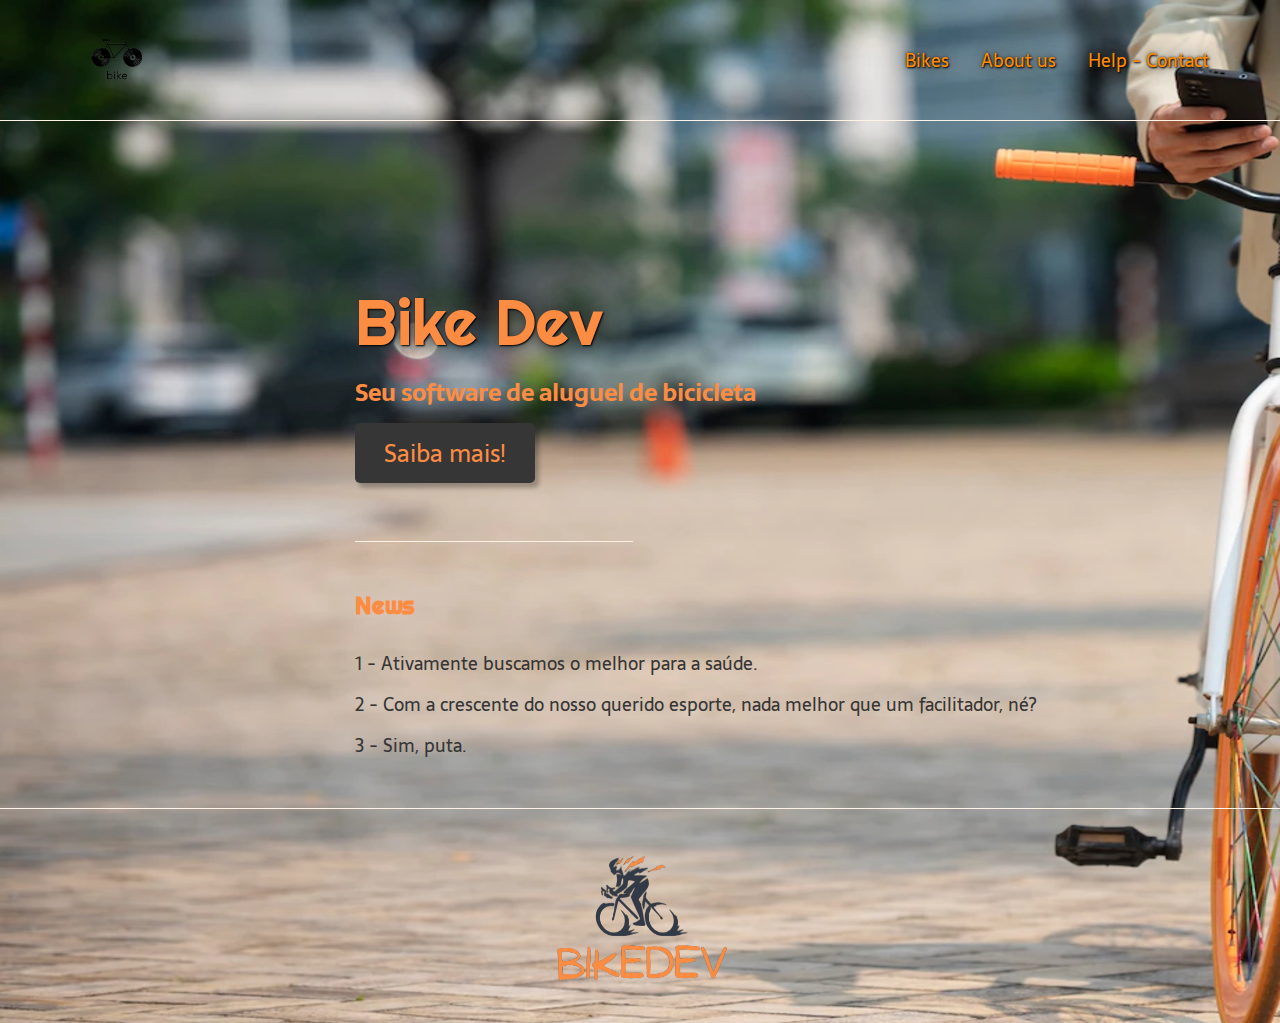
<file: index.html>
<!DOCTYPE html>
<html lang="pt-br">
<head>
    <meta charset="UTF-8">
    <meta name="viewport" content="width=device-width, initial-scale=1.0">
    <link rel="stylesheet" href="styles.css">
    <title>Landing Page</title>
</head>
<body>
    <header class="header">
        <img src="assets/bike.png" alt="logo bikeDev" class="imageHeader">
        <nav class="navHeader">
            <a class="navHeader-item" href="bikes.html">Bikes</a>
            <a class="navHeader-item" href="aboutus.html">About us</a>
            <a class="navHeader-item" href="form.html">Help - Contact</a>
        </nav>
    </header>
    <main class="content">
        <section class="content-main">
            <div class="content-main-write">
                <h1 class="content-main-write-title">Bike Dev</h1>
                <h2 class="content-main-write-subtitle"><strong>Seu software de aluguel de bicicleta</strong></h2>
                <button class="content-main-write-button">Saiba mais!</button>
            </div>
        </section>
        <section class="content-second">
            <h3 class="content-second-title"><b>News</b></h3>
            <p class="content-second-par">1 - Ativamente buscamos o melhor para a saúde.</p>
            <p class="content-second-par">2 - Com a crescente do nosso querido esporte, nada melhor que um facilitador, né?</p>
            <p class="content-second-par">3 - Sim, puta.</p>
        </section>
    </main>
    <footer class="footer">
        <img class="footer-img" src="assets/footer.png" width="200px" height="150px">
    </footer>
</body>
</html>
</file>
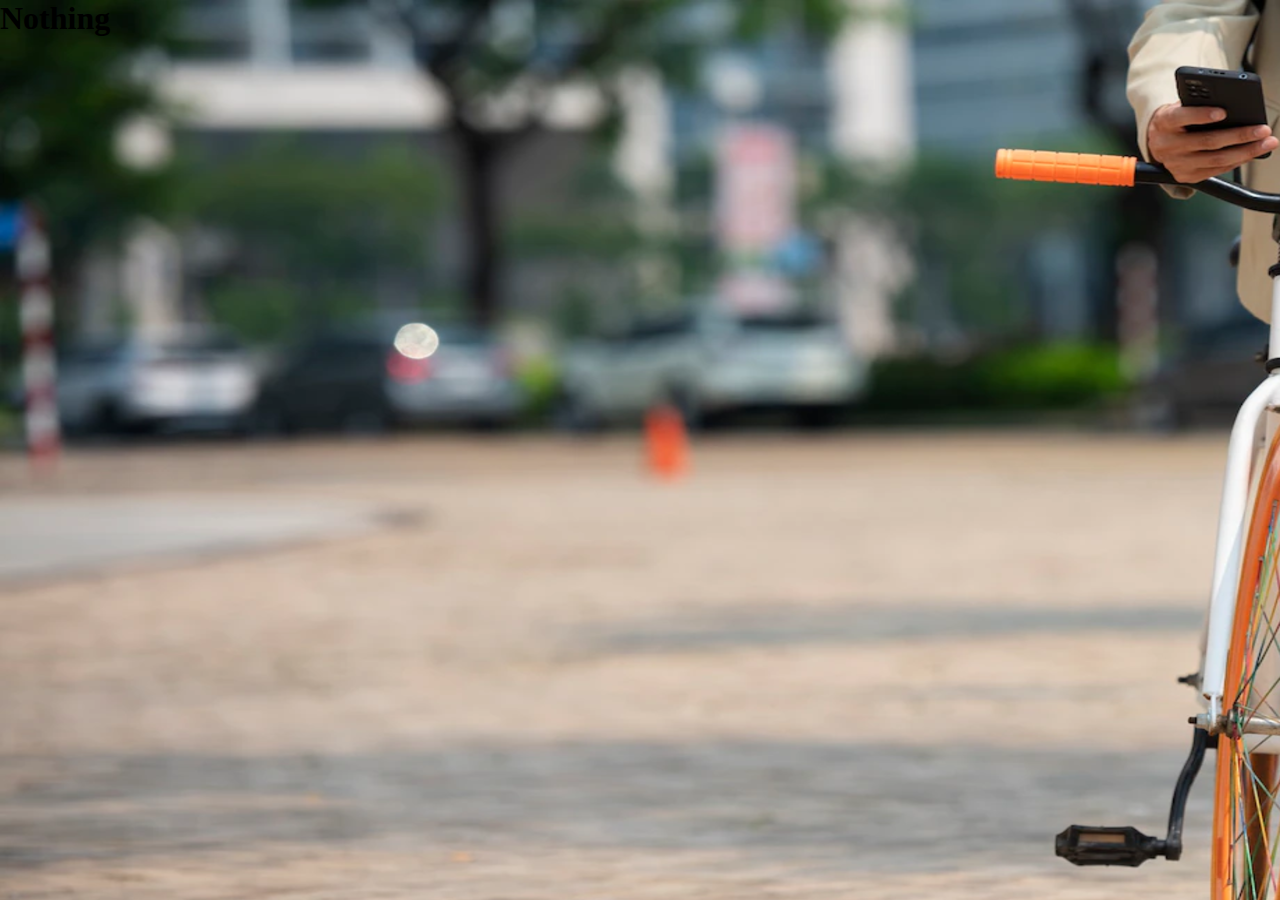
<file: aboutus.html>
<!DOCTYPE html>
<html lang="pt-br">
<head>
    <meta charset="UTF-8">
    <meta name="viewport" content="width=device-width, initial-scale=1.0">
    <link rel="stylesheet" href="styles.css">
    <title>Contact us</title>
</head>
<body>
    <h1> Nothing </h1>
</body>
</html>
</file>
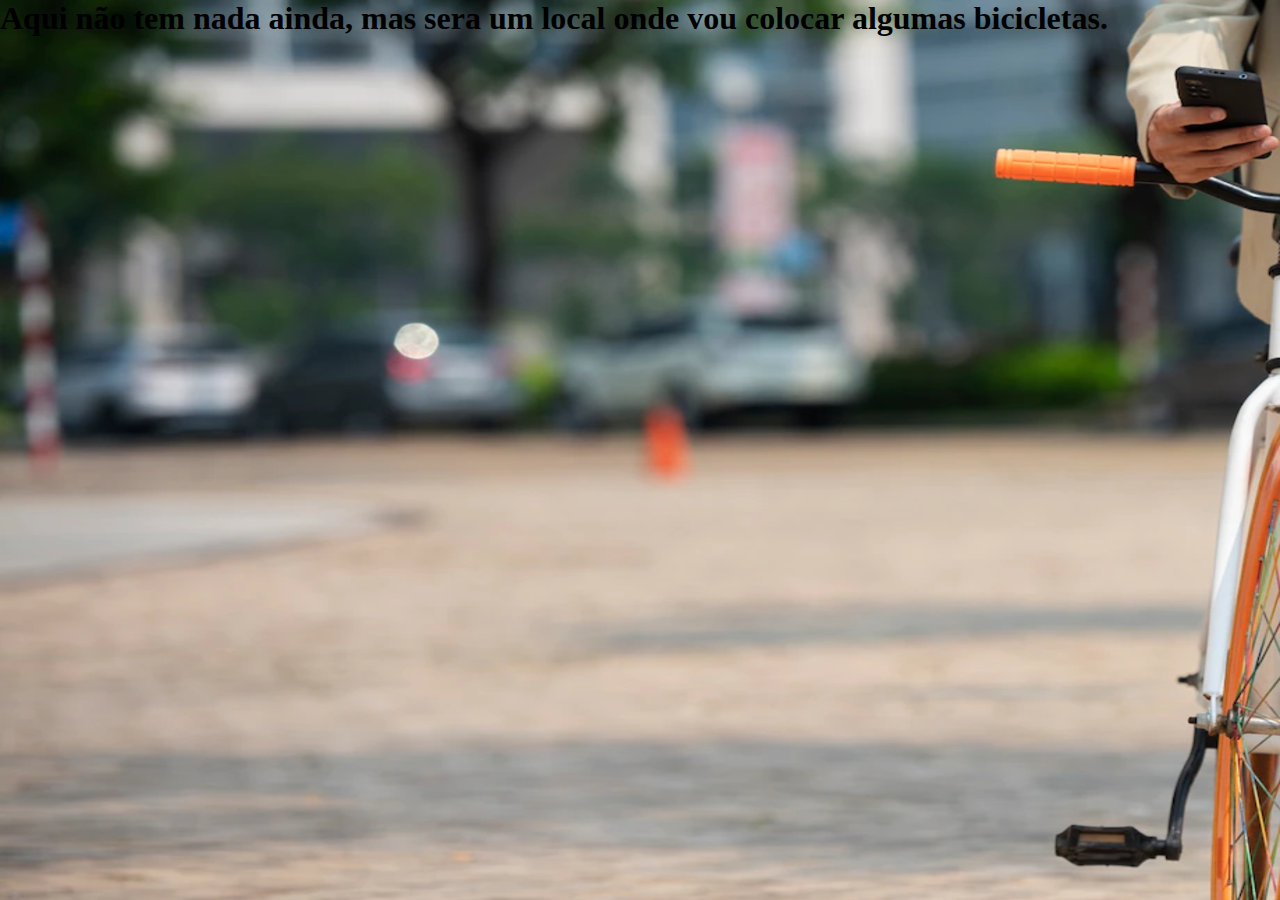
<file: bikes.html>
<!DOCTYPE html>
<html lang="pt-br">
<head>
    <meta charset="UTF-8">
    <meta name="viewport" content="width=device-width, initial-scale=1.0">
    <link rel="stylesheet" href="styles.css">
    <title>Contact us</title>
</head>
<body>
    <h1> Aqui não tem nada ainda, mas sera um local onde vou colocar algumas bicicletas.</h1>
</body>
</html>
</file>
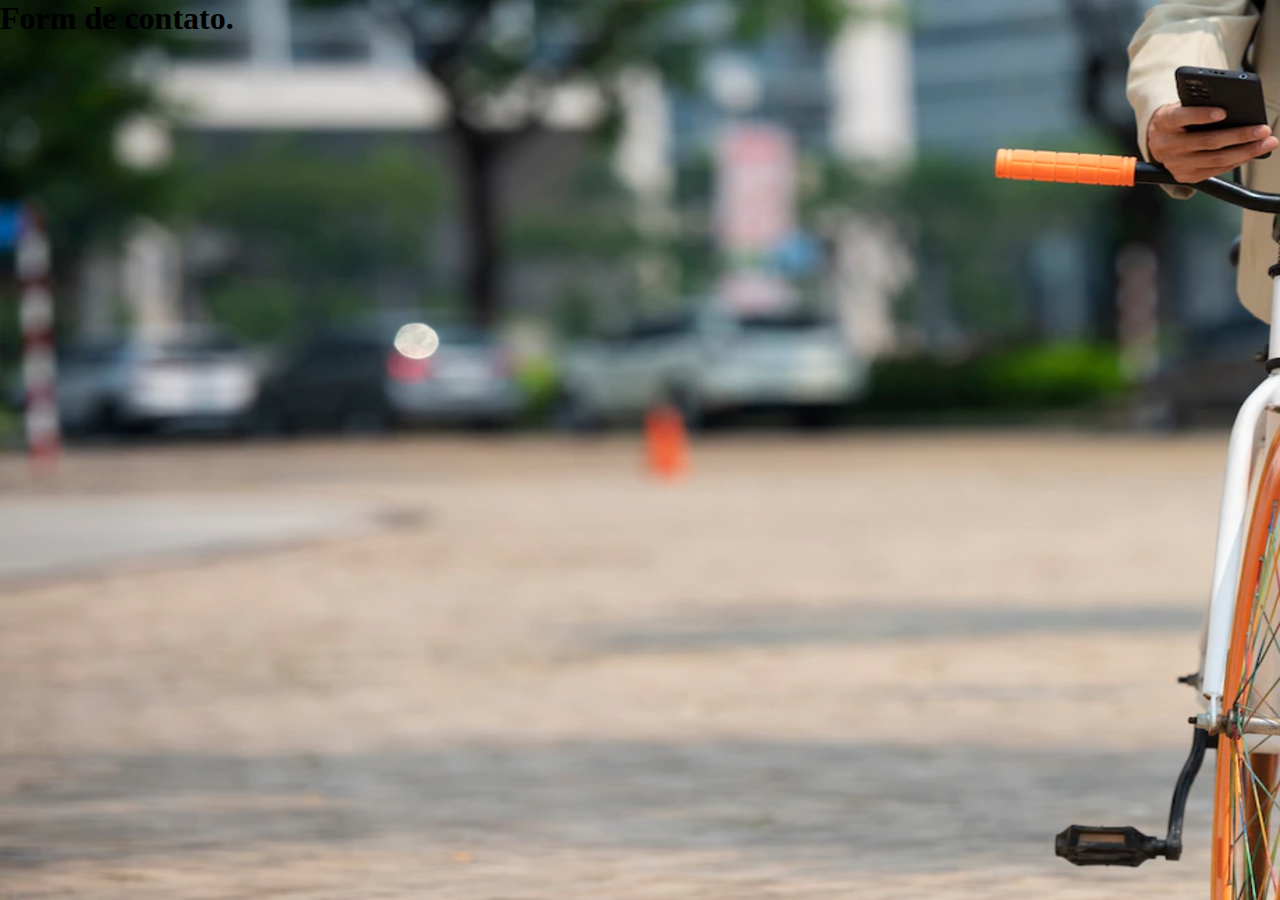
<file: form.html>
<!DOCTYPE html>
<html lang="pt-br">
<head>
    <meta charset="UTF-8">
    <meta name="viewport" content="width=device-width, initial-scale=1.0">
    <link rel="stylesheet" href="styles.css">
    <title>Contact us</title>
</head>
<body>
    <h1> Form de contato. </h1>
</body>
</html>
</file>
<file: styles.css>
@import url('https://fonts.googleapis.com/css2?family=Righteous&family=Sarala:wght@400;700&display=swap');
/* font-family: 'Righteous', cursive;
font-family: 'Sarala', sans-serif; */
*{
    margin: 0;
    padding: 0;
    box-sizing: border-box;
    text-decoration: none;
}
body{
    font-size: 100%;
    background-image: url("assets/a.png");
}
.header{
    display: flex;
    flex-direction: row;
    align-items: center;
    justify-content: space-around;
    padding: 24px;
}
.imageHeader{
    height: 72px;
    margin-right: 650px;
}
.navHeader{
    display: flex;
    gap: 32px;
}
.navHeader-item{
    font-family: 'Sarala', sans-serif;
    color: #FF8C00;
    text-shadow: 1px 1px 2px black, 0 0 1em #363636, 0 0 0.2em #363636;
    font-weight: 400;
    font-size: 18px;
}
.content{
    margin-bottom: 48px;
    border-top: 0.4px solid #FFF2E7;
}
.content-main{
    margin-top: 160px;
    margin-left: 355px;
    display: flex;
    flex-direction: row;
    align-items: center;
    justify-content: space-between;
}
.content-main-write{
    display: flex;
    flex-direction: column;
    gap: 11px;
}
.content-main-write-title{
    font-family: 'Righteous', cursive;
    font-weight: 400;
    font-size: 64px;
    color: #fd8c43;
    text-shadow: 1px 1px 2px black, 0 0 1em #363636, 0 0 0.2em #363636;
}
.content-main-write-subtitle{
    font-family: 'Sarala', sans-serif;
    font-weight: 400;
    font-size: 24px;
    color: 	#fd8c43;
}
.content-main-write-button{
    background-color: 	#363636;
    width: 180px;
    height: 60px;
    border: none;
    border-radius: 5px;
    box-shadow: 4px 5px 4px rgba(0,0,0,0.25);
    font-family: 'Sarala', sans-serif;
    font-weight: 400;
    font-size: 24px;
    color: #fd8c43;
}
.content-main-write-button:hover{
    background-color: #fd8c43;
    color: #363636;
}
.content-second{
    display: flex;
    flex-direction: column;
    margin-left: 355px;
    gap: 12px;
    margin-top: 58px;
}
.content-second-title{
    border-top: 0.4px solid #FFF2E7;
    width: 30%;
    padding-top: 48px;
    font-family: 'Righteous', cursive;
    font-weight: 400;
    font-size: 24px;
    color: #fd8c43;
    margin-bottom: 16px;
}
.content-second-par{
    font-family: 'Sarala', sans-serif;
    font-weight: 300;
    font-size: 18px;
    color: #363636;
}
.footer{
    padding: 32px;
    border-top: 0.4px solid #FFF2E7;
}
.footer-img{
    display: block;
    margin: 0 auto;
}
</file>
